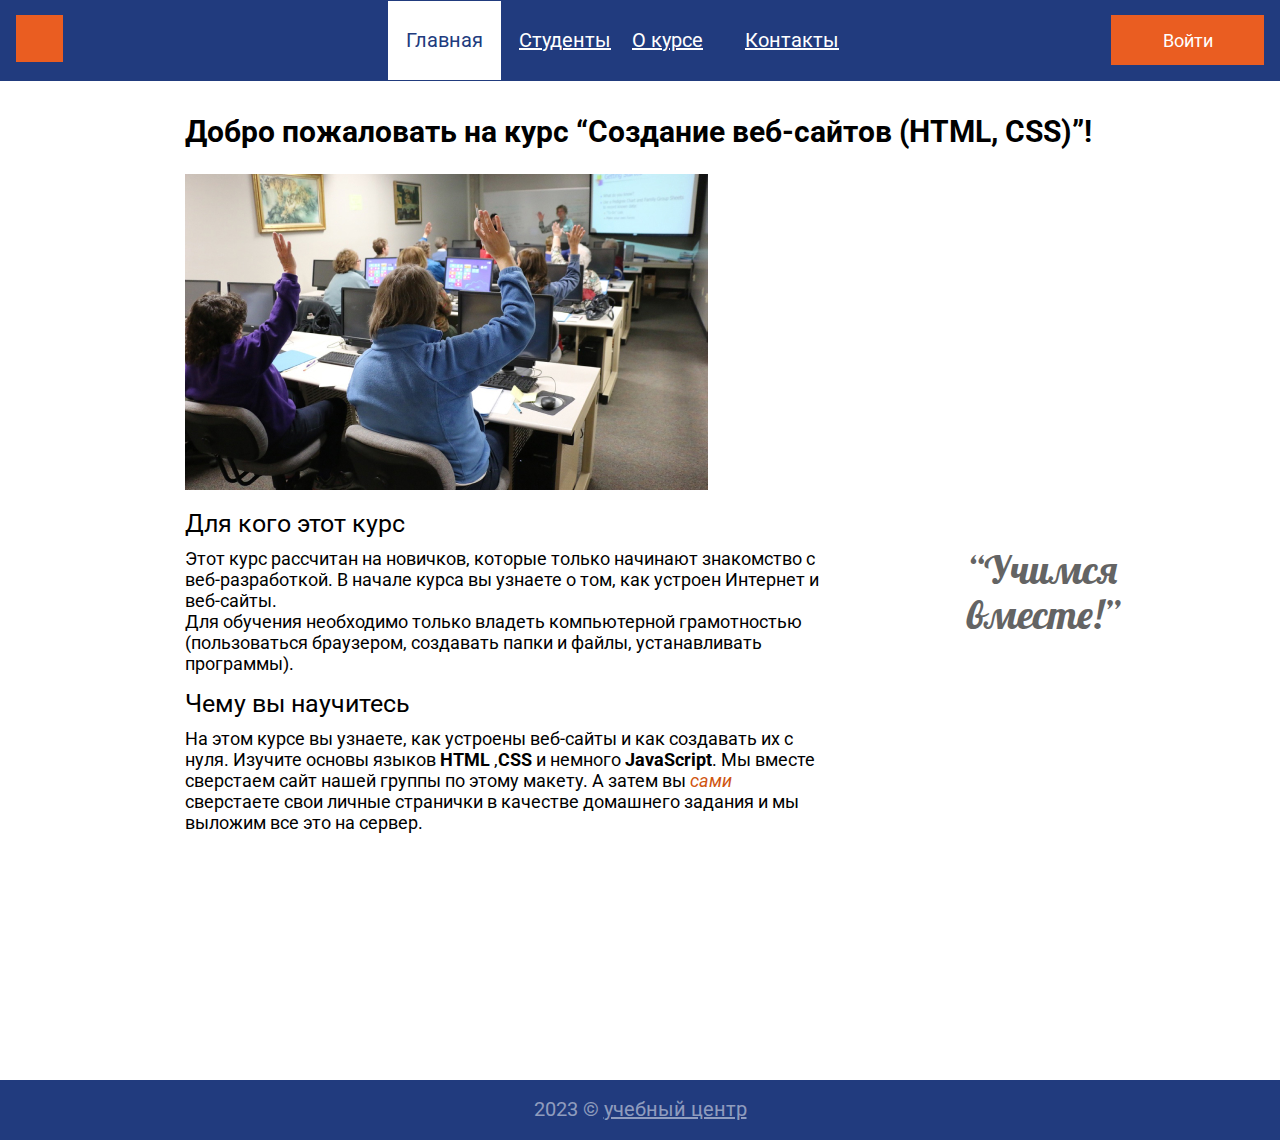
<file: index.html>
<!DOCTYPE html>
<html lang="ru">

<head>
    <meta charset="UTF-8">
    <meta http-equiv="X-UA-Compatible" content="IE=edge">
    <meta name="viewport" content="width=device-width, initial-scale=1.0">
    <title>Главная</title>
    <link rel="stylesheet" href="styles.css">
    <link rel="shortcut icon" href="img/favicon.svg" type="image/svg">
    <link rel="preconnect" href="https://fonts.googleapis.com">
    <link rel="preconnect" href="https://fonts.gstatic.com" crossorigin>
    <link href="https://fonts.googleapis.com/css2?family=Roboto&display=swap" rel="stylesheet">
    <link rel="preconnect" href="https://fonts.googleapis.com">
    <link rel="preconnect" href="https://fonts.gstatic.com" crossorigin>
    <link href="https://fonts.googleapis.com/css2?family=Lobster&display=swap" rel="stylesheet">
</head>

<body>
    <div class="all">
        <header class="header"> <a class="header__logo" href="index.html">
                <img class="header__image1" src="img/logo.svg" alt="Логотип"> </a>
            <nav>
                <ul class="header__menu">
                    <li class="header__menu-list"><a class="header__menu-link header__menu-link_active"
                            href="index.html">Главная</a></li>
                    <li class="header__menu-list"><a class="header__menu-link" href="students.html">Студенты</a></li>
                    <li class="header__menu-list"><a class="header__menu-link" href="about.html">О курсе</a></li>
                    <li class="header__menu-list"><a class="header__menu-link" href="contacts.html">Контакты</a></li>
                </ul>
            </nav>
            <a class="header__button" href="#">Войти</a>
        </header>
        <section class="section">
            <div class="section__info">
                <form class="section__form" action="#" method="post">
                    <h2 class="section__title">Войти на сайт</h2>
                    <p class="section__login"><input class="section__log" type="text" placeholder="Логин" required>
                    </p>
                    <p class="section__password"><input class="section__password2" type="password" placeholder="Пароль"
                            required>
                    </p>
                    <button type="submit" class="section__btn section__btn-login">Войти</button>
                </form>
            </div>
        </section>
        <main class="main">
            <div class="main__content">
                <h1 class="main__title">Добро пожаловать на курс “Создание веб-сайтов (HTML, CSS)”!</h1>
                <img class="main__image" src="img/contentphoto.jpg" alt="Главное фото">
                <div class="main__content-info">
                    <div class="main__content-section">
                        <div class="main__content-article">
                            <h3 class="main__subtitle">Для кого этот курс</h3>
                            <p class="main__about-text">Этот курс рассчитан на новичков, которые только начинают
                                знакомство
                                с
                                веб-разработкой. В начале курса вы узнаете о том, как устроен Интернет и веб-сайты.</p>
                            <p class="main__about-text">Для обучения необходимо только владеть компьютерной грамотностью
                                (пользоваться браузером, создавать папки и файлы, устанавливать программы).</p>

                        </div>

                        <div class="main__content-article">
                            <h3 class="main__subtitle">Чему вы научитесь</h3>
                            <p class="main__about-text ">На этом курсе вы узнаете, как устроены веб-сайты и как
                                создавать
                                их с нуля.
                                Изучите основы языков <strong>HTML</strong> ,<strong>CSS</strong> и немного
                                <strong>JavaScript</strong>. Мы вместе сверстаем сайт нашей группы по этому
                                макету. А затем вы <em class="main__detail">сами</em> сверстаете свои личные странички в
                                качестве
                                домашнего задания и
                                мы
                                выложим
                                все это на сервер.
                            </p>
                        </div>
                    </div>
                    <h2 class="main__heading">“Учимся вместе!”</h2>
                </div>
            </div>
        </main>
    </div>
    <footer class="footer">
        <p class="footer__text">2023 &copy; <a class="footer__work-centr" href="#">учебный центр</a></p>
    </footer>
    <script>
        const buttonEl = document.querySelector('.header__button');
        const blockPopup = document.querySelector('.section');
        const secondButton = document.querySelector('.section__btn');

        buttonEl.addEventListener('click', function (e) {
            blockPopup.classList.toggle('visible');
        });
        secondButton.addEventListener('click', () => {
            blockPopup.classList.toggle('visible');
        });
    </script>
</body>

</html>
</file>
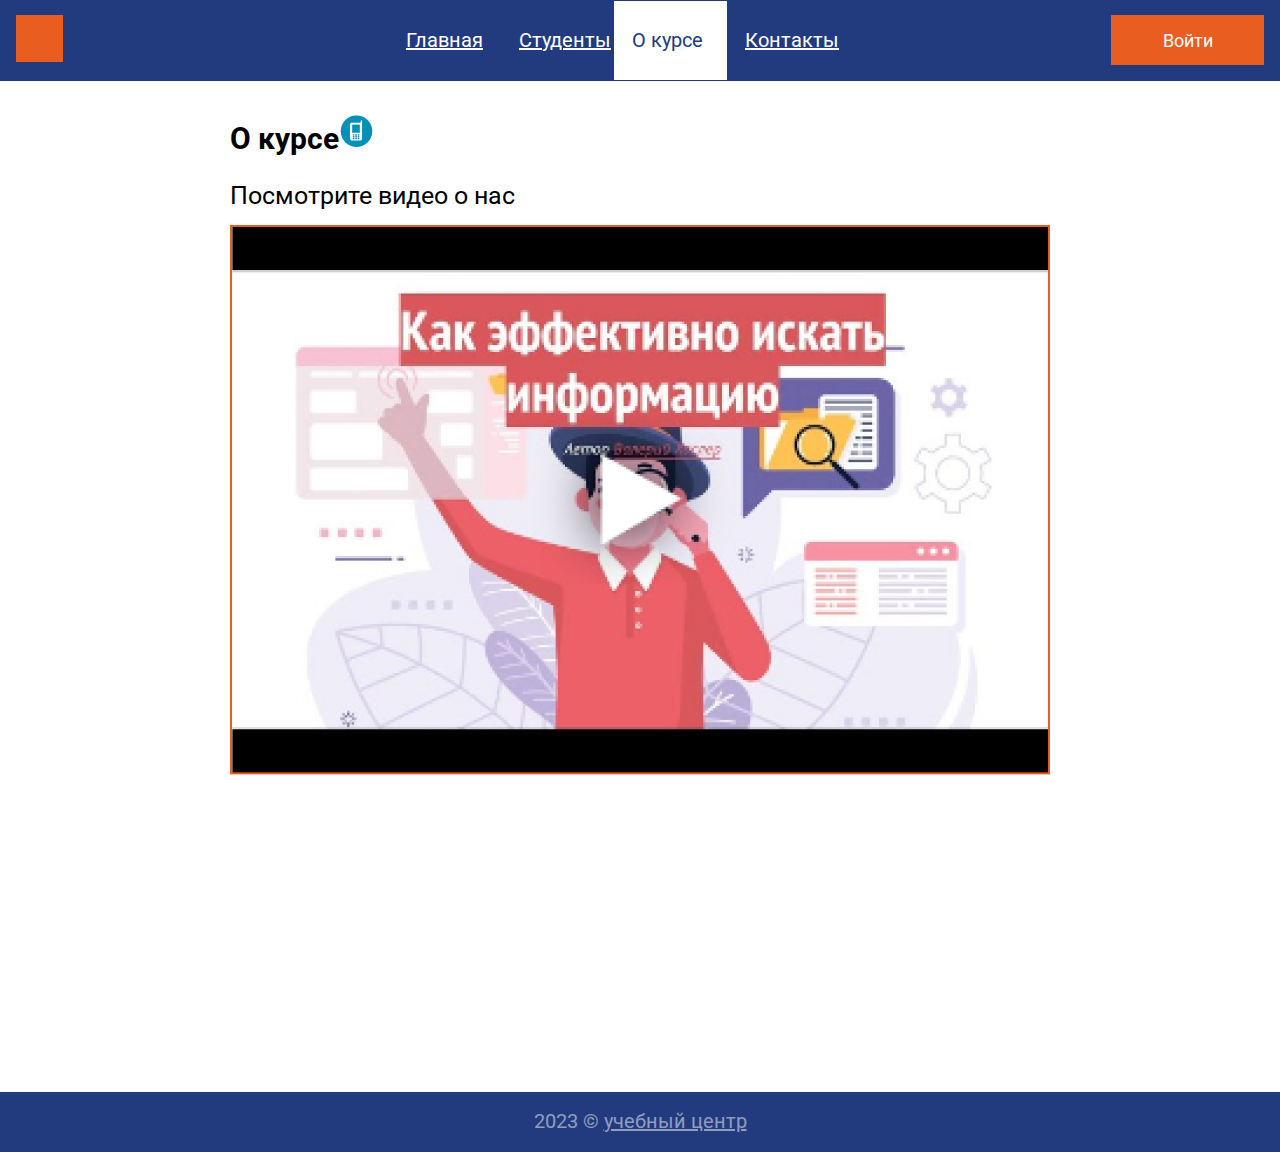
<file: about.html>
<!DOCTYPE html>
<html lang="ru">

<head>
    <meta charset="UTF-8">
    <meta http-equiv="X-UA-Compatible" content="IE=edge">
    <meta name="viewport" content="width=device-width, initial-scale=1.0">
    <title>Главная</title>
    <link rel="stylesheet" href="styles.css">
    <link rel="shortcut icon" href="img/favicon.svg" type="image/svg">
    <link rel="preconnect" href="https://fonts.googleapis.com">
    <link rel="preconnect" href="https://fonts.gstatic.com" crossorigin>
    <link href="https://fonts.googleapis.com/css2?family=Roboto&display=swap" rel="stylesheet">
    <link rel="preconnect" href="https://fonts.googleapis.com">
    <link rel="preconnect" href="https://fonts.gstatic.com" crossorigin>
    <link href="https://fonts.googleapis.com/css2?family=Lobster&display=swap" rel="stylesheet">
</head>

<body>
    <div class="all">
        <header class="header"> <a class="header__logo" href="index.html">
                <img class="header__image1" src="img/logo.svg" alt="Логотип"> </a>
            <nav>
                <ul class="header__menu">
                    <li class="header__menu-list"><a class="header__menu-link " href="index.html">Главная</a>
                    </li>
                    <li class="header__menu-list"><a class="header__menu-link" href="students.html">Студенты</a></li>
                    <li class="header__menu-list"><a class="header__menu-link header__menu-link_active"
                            href="about.html">О
                            курсе</a></li>
                    <li class="header__menu-list"><a class="header__menu-link" href="contacts.html">Контакты</a></li>
                </ul>
            </nav>
            <a class="header__button" href="#">Войти</a>
        </header>
        <main class="main">
            <div class="main__content-about">
                <h1 class="main__heading-one">О курсе</h1>
                <p class="main__info">Посмотрите видео о нас</p>
                <img class="main__video-img" src="img/about.jpg" alt="Видео">

            </div>
        </main>
    </div>
    <footer class="footer">
        <p class="footer__text">2023 &copy; <a class="footer__work-centr" href="#">учебный центр</a></p>
    </footer>
</body>

</html>
</file>
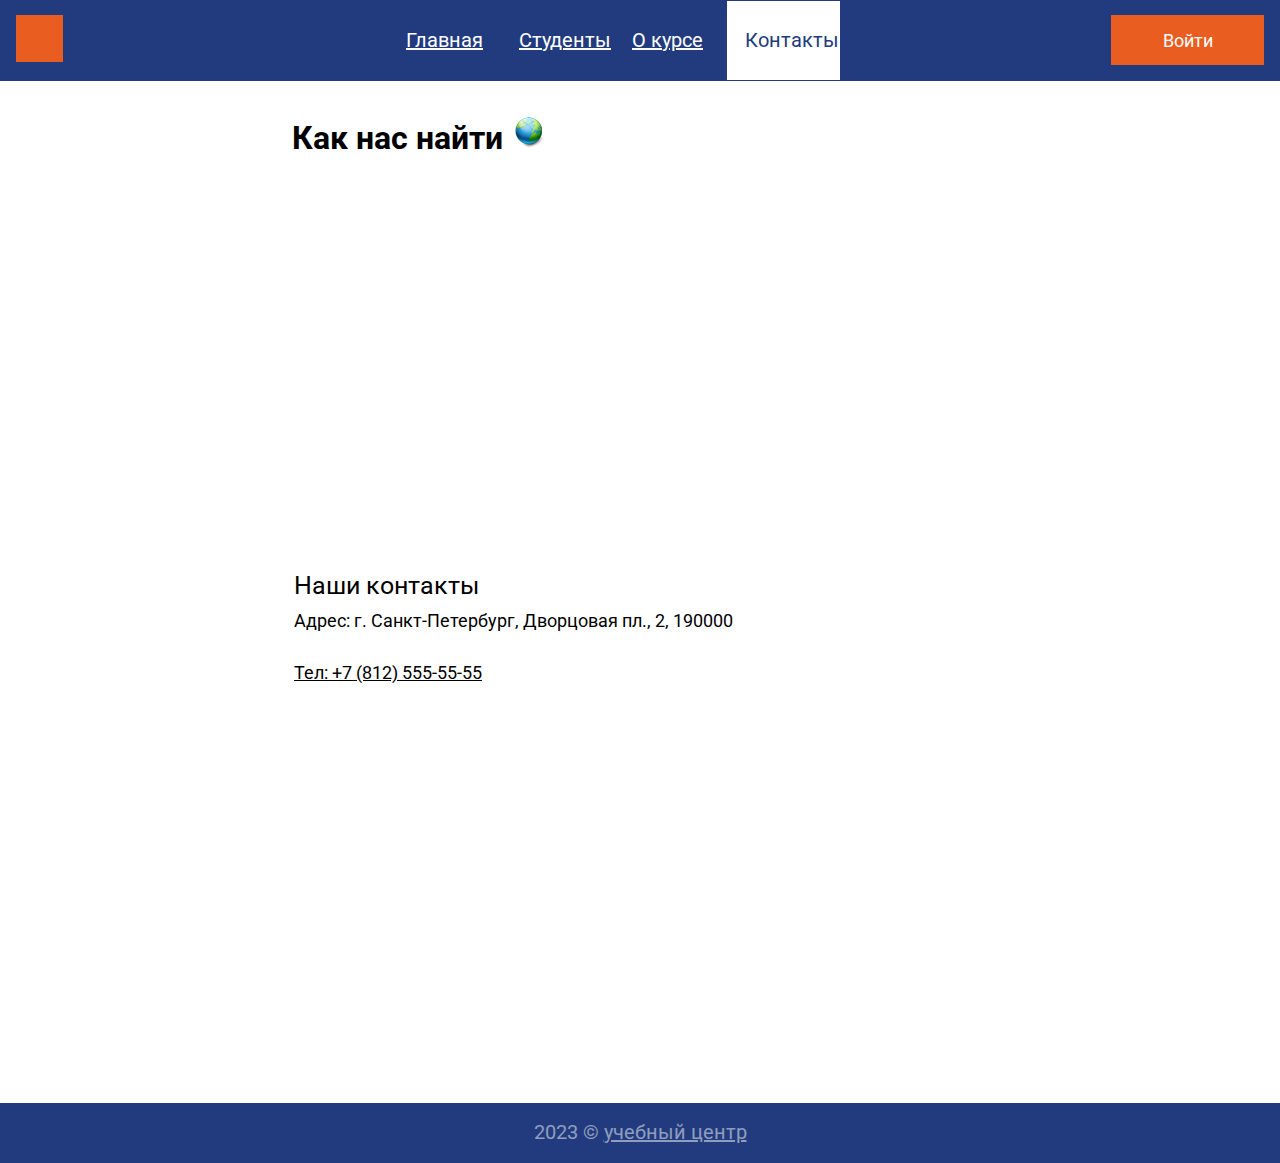
<file: contacts.html>
<!DOCTYPE html>
<html lang="ru">

<head>
    <meta charset="UTF-8">
    <meta http-equiv="X-UA-Compatible" content="IE=edge">
    <meta name="viewport" content="width=device-width, initial-scale=1.0">
    <title>Главная</title>
    <link rel="stylesheet" href="styles.css">
    <link rel="shortcut icon" href="img/favicon.svg" type="image/svg">
    <link rel="preconnect" href="https://fonts.googleapis.com">
    <link rel="preconnect" href="https://fonts.gstatic.com" crossorigin>
    <link href="https://fonts.googleapis.com/css2?family=Roboto&display=swap" rel="stylesheet">
    <link rel="preconnect" href="https://fonts.googleapis.com">
    <link rel="preconnect" href="https://fonts.gstatic.com" crossorigin>
    <link href="https://fonts.googleapis.com/css2?family=Lobster&display=swap" rel="stylesheet">
</head>

<body>
    <div class="all">
        <header class="header"> <a class="header__logo" href="index.html">
                <img class="header__image1" src="img/logo.svg" alt="Логотип"> </a>
            <nav class="header__nav">
                <ul class="header__menu">
                    <li class="header__menu-list"><a class="header__menu-link " href="index.html">Главная</a>
                    </li>
                    <li class="header__menu-list"><a class="header__menu-link" href="students.html">Студенты</a></li>
                    <li class="header__menu-list"><a class="header__menu-link" href="about.html">О курсе</a></li>
                    <li class="header__menu-list"><a class="header__menu-link header__menu-link_active"
                            href="contacts.html">Контакты</a></li>
                </ul>
            </nav>
            <a class="header__button" href="#">Войти</a>
        </header>
        <main class="main">
            <div class="main__content-contacts">
                <h1 class="main__heading-contacts">Как нас найти </h1>
                <div class="main__map-contacts"><iframe class="main__map"
                        src="https://www.google.com/maps/embed?pb=!1m18!1m12!1m3!1d511634.70962970407!2d29.534289435013047!3d59.93922591096038!2m3!1f0!2f0!3f0!3m2!1i1024!2i768!4f13.1!3m3!1m2!1s0x4696378cc74a65ed%3A0x6dc7673fab848eff!2z0KHQsNC90LrRgi3Qn9C10YLQtdGA0LHRg9GA0LM!5e0!3m2!1sru!2sru!4v1677008804773!5m2!1sru!2sru"
                        style="border:0;" allowfullscreen="" loading="lazy"
                        referrerpolicy="no-referrer-when-downgrade"></iframe></div>
                <div class="main__info-contacts">
                    <h3 class="main__our-contacts">Наши контакты</h3>
                    <div class="main__adress-info">
                        <p class="main__adress">Адрес: г. Санкт-Петербург, Дворцовая пл., 2, 190000 <br></p>
                        <p> <a class="main__adress" href="tel:+7(812)5555555">Тел: +7 (812) 555-55-55</a></p>
                    </div>
                </div>
            </div>
        </main>
    </div>
    <footer class="footer">
        <p class="footer__text">2023 &copy; <a class="footer__work-centr" href="#">учебный центр</a></p>
    </footer>
</body>

</html>
</file>
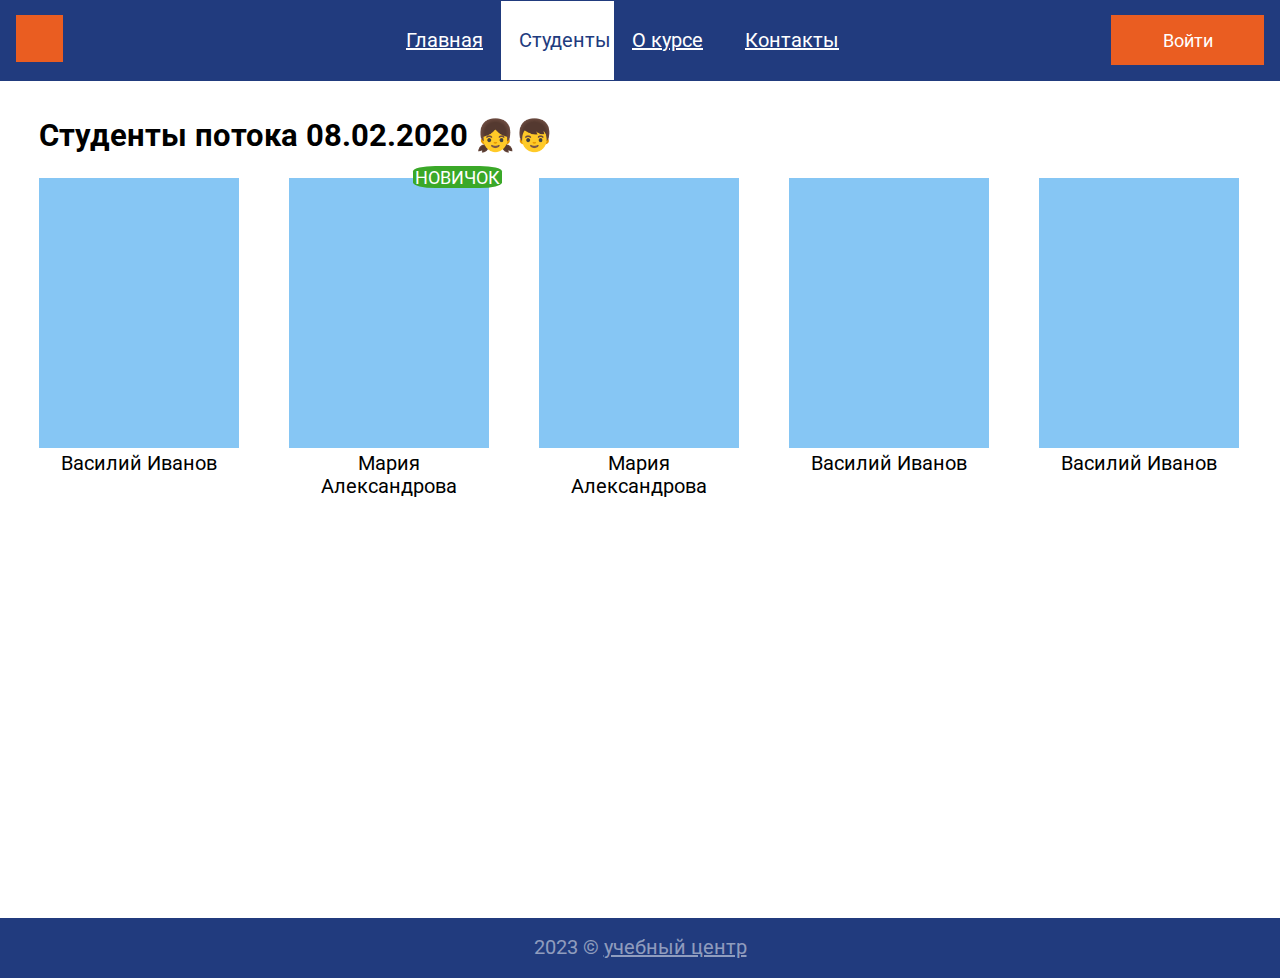
<file: students.html>
<!DOCTYPE html>
<html lang="ru">

<head>
    <meta charset="UTF-8">
    <meta http-equiv="X-UA-Compatible" content="IE=edge">
    <meta name="viewport" content="width=device-width, initial-scale=1.0">
    <title>Главная</title>
    <link rel="stylesheet" href="styles.css">
    <link rel="shortcut icon" href="img/favicon.svg" type="image/svg">
    <link rel="preconnect" href="https://fonts.googleapis.com">
    <link rel="preconnect" href="https://fonts.gstatic.com" crossorigin>
    <link href="https://fonts.googleapis.com/css2?family=Roboto&display=swap" rel="stylesheet">
    <link rel="preconnect" href="https://fonts.googleapis.com">
    <link rel="preconnect" href="https://fonts.gstatic.com" crossorigin>
    <link href="https://fonts.googleapis.com/css2?family=Lobster&display=swap" rel="stylesheet">
</head>

<body>
    <div class="all">
        <header class="header"> <a class="header__logo" href="index.html">
                <img class="header__image1" src="img/logo.svg" alt="Логотип"> </a>
            <ul class="header__menu">
                <li class="header__menu-list"><a class="header__menu-link" href="index.html">Главная</a></li>
                <li class="header__menu-list"><a class="header__menu-link header__menu-link_active"
                        href="students.html">Студенты</a></li>
                <li class="header__menu-list"><a class="header__menu-link" href="about.html">О курсе</a></li>
                <li class="header__menu-list"><a class="header__menu-link" href="contacts.html">Контакты</a></li>
            </ul>
            <a class="header__button" href="#">Войти</a>
        </header>
        <main class="main">
            <div class="main__content-students">
                <h1 class="main__heading-students">Студенты потока 08.02.2020 👧👦</h1>
                <div class="main__students">
                    <div class="main__student"> <a href="mypage.html"><img class="main__img
                        " width="200" height="270" src="img/studentsphoto.jpg" alt="фото студента"></a>
                        <p class="main__student-name">Василий Иванов</p>
                    </div>
                    <div class="main__student"><a href="mypage.html"> <img class="main__img" width="200" height="270"
                                src="img/studentsphoto.jpg" alt="фото студента"></a>
                        <p class="main__student-name  new">Мария Александрова</p>

                    </div>
                    <div class="main__student">
                        <a href="mypage.html"> <img class="main__img" width="200" height="270"
                                src="img/studentsphoto.jpg" alt="фото студента"></a>
                        <p class="main__student-name">Мария Александрова</p>
                    </div>
                    <div class="main__student">
                        <a href="mypage.html"> <img class="main__img" width="200" height="270"
                                src="img/studentsphoto.jpg" alt="фото студента"></a>
                        <p class="main__student-name">Василий Иванов</p>
                    </div>
                    <div class="main__student">
                        <a href="mypage.html"> <img class="main__img" width="200" height="270"
                                src="img/studentsphoto.jpg" alt="фото студента"></a>
                        <p class="main__student-name">Василий Иванов</p>
                    </div>
                </div>

            </div>
        </main>
    </div>
    <footer class="footer">
        <p class="footer__text">2023 &copy; <a class="footer__work-centr" href="#">учебный центр</a></p>
    </footer>
</body>

</html>
</file>
<file: styles.css>
* {
    margin: 0;
    padding: 0;
}

body {
    font-family: 'Roboto', sans-serif;
    min-height: 100vh;
    display: flex;
    flex-direction: column;
    position: relative;
}

img {
    max-width: 100%;
}

.all {
    flex-grow: 1;
}

.header {
    background: #213B7E;
    display: flex;
    align-items: center;
    justify-content: space-between;
    max-width: 1300px;
    width: 100%;
    margin: 0 auto;
}

@keyframes shadow-drop-center {
    0% {
        -webkit-box-shadow: 0 0 0 0 rgba(0, 0, 0, 0);
        box-shadow: 0 0 0 0 rgba(0, 0, 0, 0);
    }

    100% {
        -webkit-box-shadow: 0 0 20px 0px rgba(0, 0, 0, 0.35);
        box-shadow: 0 0 20px 0px rgba(0, 0, 0, 0.35);
    }
}

@keyframes shadow-drop-center {
    0% {
        -webkit-box-shadow: 0 0 0 0 rgba(0, 0, 0, 0);
        box-shadow: 0 0 0 0 rgba(0, 0, 0, 0);
    }

    100% {
        -webkit-box-shadow: 0 0 20px 0px rgba(0, 0, 0, 0.35);
        box-shadow: 0 0 20px 0px rgba(0, 0, 0, 0.35);
    }
}

.header__logo:hover {

    animation: shadow-drop-center 0.4s cubic-bezier(0.250, 0.460, 0.450, 0.940);
}

.header__image1 {
    margin-left: 16px;
}


.header__menu {
    display: flex;
    list-style-type: none;
    margin-left: 54px;
}

.header__menu-link {
    font-style: normal;
    font-weight: 400;
    font-size: 20px;
    line-height: 23px;
    color: #fff;
    padding: 28px 18px;
    display: block;
    transition: all 0.4s;
}

.header__menu-list {
    width: 113px;
    transition: all 0.4s;

}

.header__menu-link:hover,
.header__menu-list:hover {
    color: #000000;
    background-color: #fff;
    text-decoration: none;
}

.header__menu-link_active {
    color: #213B7E;
    background-color: #fff;
    text-decoration: none;
    transition: color 0.4s;
}

.header__menu-link_active:hover {
    color: #000000;


}

.header__button {
    width: 153px;
    height: 50px;
    background: #EA5D21;
    display: flex;
    justify-content: center;
    align-items: center;
    font-style: normal;
    font-weight: 400;
    font-size: 18px;
    line-height: 21px;
    color: #fff;
    text-decoration: none;
    margin-right: 16px;
    margin-bottom: 16px;
    margin-top: 15px;
    transition: all 0.3s;

}

.header__button:hover {
    background-color: #CF5510;
    color: #000000;
    font-size: 22px;
    border-radius: 30%;

}

.section {
    padding-left: calc(50% - 470px/2);
    padding-right: calc(50% - 470px/2);
    display: none;

}


.section__info {
    background: #FFFFFF;
    border: 1px solid #213B7E;
    width: 500px;
    height: 418px;
    display: flex;
    align-items: center;
    text-align: center;
    justify-content: space-around;
    box-shadow: 8px 8px #E5E5E5;
    position: absolute;
    margin-top: 80px;

}

.section__login {
    margin-bottom: 56px;
}

.section__log {
    width: 444px;
    height: 55px;
    font-style: normal;
    font-weight: 400;
    font-size: 24px;
    line-height: 28px;
    color: #808080;
    padding-left: 10px;
}

.section__password2 {
    width: 444px;
    height: 55px;
    font-style: normal;
    font-weight: 400;
    font-size: 24px;
    line-height: 28px;
    color: #808080;
    padding-left: 10px;
}

.section__title {
    font-style: normal;
    font-weight: 400;
    font-size: 24px;
    line-height: 28px;
    margin-bottom: 36px;
}

.section__btn {
    width: 153px;
    height: 50px;
    background: #EA5D21;
    display: flex;
    justify-content: center;
    align-items: center;
    font-style: normal;
    font-weight: 400;
    font-size: 18px;
    line-height: 21px;
    color: #fff;
    text-decoration: none;
    margin-top: 71px;
    margin-left: 150px;
    transition: all 0.3s;
}

.section__btn:hover {
    background-color: #CF5510;
    color: #000000;
    font-size: 22px;
    border-radius: 30%;
}

.main__content {
    max-width: 911px;
    width: 100%;
    margin: 0 auto 247px;


}

.visible {
    display: block;
}

.main__title {
    margin-top: 33px;
    margin-bottom: 25px;
    font-family: 'Roboto';
    font-style: normal;
    font-weight: 700;
    font-size: 30px;
    line-height: 35px;
}

.main__content-info {

    display: flex;
    justify-content: space-between;
}

.main__content-section {
    width: 634px;
}

.main__subtitle {
    margin-top: 15px;
    margin-bottom: 10px;
    font-style: normal;
    font-weight: 400;
    font-size: 25px;
    line-height: 29px;
}

.main__about-text {
    font-style: normal;
    font-weight: 400;
    font-size: 18px;
    line-height: 21px;
}

.main__detail {
    color: #CF5510;
}


.main__heading {
    font-family: 'Lobster', cursive;
    font-style: normal;
    font-weight: 400;
    font-size: 40px;
    line-height: 45px;
    color: #646464;
    width: 129px;
    height: 90px;
    margin-top: 53px;
}

.footer {
    padding-top: 18px;
    padding-bottom: 19px;
    text-align: center;
    background-color: #213B7E;
    font-style: normal;
    font-weight: 400;
    font-size: 20px;
    line-height: 23px;
    color: rgba(255, 255, 255, 0.5);
    max-width: 1300px;
    width: 100%;
    margin: 0 auto;

}

.footer__work-centr {
    color: rgba(255, 255, 255, 0.5);
    transition: all 0.4s;
}

.footer__work-centr:hover {
    color: #000000;
    text-decoration: none;
}

/* .about */
.main__content-about {
    padding-left: calc(50% - 820px/2);
    padding-right: calc(50% - 820px/2);
    margin-bottom: 313px;

}

.main__heading-one {
    font-style: normal;
    font-weight: 700;
    font-size: 30px;
    line-height: 35px;
    color: #000000;
    margin-top: 33px;
    margin-bottom: 25px;
}

.main__heading-one::after {
    content: '';
    display: inline-block;
    height: 35px;
    width: 35px;
    background-image: url(./img/mobila.png);
}

.main__info {
    font-style: normal;
    font-weight: 400;
    font-size: 25px;
    line-height: 29px;
    margin-bottom: 15px;

}

.main__video-img {
    width: 820px;


}

/* .students */

.main__content-students {
    max-width: 1202px;
    width: 100%;
    margin: 0 auto;
    margin-bottom: 420px;
}

.main__heading-students {
    font-style: normal;
    font-weight: 700;
    font-size: 31px;
    line-height: 36px;
    color: #000000;
    margin-top: 37px;
}




.main__student-name {
    font-style: normal;
    font-weight: 400;
    font-size: 20px;
    line-height: 23px;
    color: #000000;
    text-align: center;
}

.main__student {
    width: 200px;
    position: relative;

}

.new::after {
    content: 'новичок';
    text-transform: uppercase;
    border-radius: 25%;
    font-style: normal;
    position: absolute;
    font-weight: 400;
    font-size: 18px;
    top: -12px;
    right: -13px;
    width: 89px;
    height: 22px;
    color: #FFFFFF;
    background: #3AA828;
}


.main__students {
    margin-top: 24px;
    display: flex;
    flex-wrap: wrap;
    gap: 50px;

}

/* .contacts */
.main__content-contacts {
    max-width: 1268px;
    width: 100%;
    margin: 0 auto;
    margin-top: 33px;
    margin-bottom: 420px;

}

.main__heading-contacts::after {
    content: '';
    display: inline-block;
    width: 35px;
    height: 35px;
    font-style: normal;
    font-weight: 700;
    font-size: 30px;
    line-height: 35px;
    color: #000000;
    background-image: url(./img/icon_earth.png);
}

.main__heading-contacts {
    margin-bottom: 25px;
    margin-left: 286px;
}

.main__map {
    width: 1268px;
    height: 370px;
}

.main__info-contacts {
    margin-left: 288px;
    max-width: 439px;
    width: 100%;
}

.main__our-contacts {
    font-style: normal;
    font-weight: 400;
    font-size: 25px;
    line-height: 29px;
    color: #000000;
    margin-top: 15px;
    letter-spacing: 0em;
}

.main__adress-info {
    display: flex;
    flex-direction: column;
    gap: 31px;
    margin-top: 10px;
}

.main__adress {
    font-style: normal;
    font-weight: 400;
    font-size: 18px;
    line-height: 21px;
    color: #000000;
}

@media screen and (max-width: 1024px) {

    /* стили для планшета */
    .header {
        padding-left: 10px;
        padding-right: 72px;
        max-width: 900px;
        width: 100%;

    }

    .header__button {
        margin-right: 45px;
    }

    .header__menu-link {
        font-size: 18px;
        padding: 20px 14px;

    }



    .section__info {
        width: 400px;
        height: 258px;
    }

    .section__title {
        margin-bottom: 25px;
        font-size: 22px;
    }

    .section__login {
        width: 40px;
        margin-bottom: 30px;
    }

    .section__log {
        width: 250px;
        height: 40px;
        font-size: 20px;
    }

    .section__password2 {
        width: 250px;
        height: 40px;
        font-size: 20px;
    }

    .section__btn {
        margin-top: 20px;
        margin-left: 80px;
        font-size: 16px;
        width: 90px;
        height: 40px;
    }


    .main__content {
        max-width: 736px;
        width: 100%;

    }

    .main__content-about {
        text-align: center;
        margin-left: 0;
    }

    .main__content-section {
        width: 80%;
    }

    .main__content-students {
        max-width: 736px;
        width: 100%;
        margin: auto;
        margin-bottom: 420px;
    }

    .main__video-img {
        width: 600px;
    }

    .main__map {
        width: 950px;
        height: 370px;

    }

    .main__map-contacts {
        text-align: center;
    }

}

@media screen and (max-width: 768px) {
    .header {
        max-width: 650px;
        width: 100%;
        padding-left: 0px;
    }

    .header__logo {
        margin-right: 10px;
    }

    .header__menu {
        align-items: center;
        gap: 14px;

    }

    .header__menu-link {
        text-align: center;
        font-size: 14px;
        padding: 20px 5px;
    }


    .header__menu-link_active {
        padding: 20px 0;
    }

    .header__button {
        font-size: 13px;
        padding-left: 6px;
        padding-right: 6px;
        width: 70px;

    }

    .header__menu-list {
        width: 60px;
    }

    .section__title {
        margin-bottom: 30px;
        margin-top: 5px;
    }

    .section__log {
        margin-left: 2px;
    }

    .section__password {
        margin-left: 2px;
    }

    .section__info {
        margin-left: 40px;
        margin-top: 105px;
    }

    .main__content-info {
        flex-wrap: wrap;
        justify-content: center;
        gap: 30px;
        text-align: center;


    }

    .main__content-students {
        max-width: 500px;
        width: 100%;
        margin-left: 40px;

    }



    .main__title {
        text-align: center;
    }

    .main__heading-students {
        text-align: center;
    }

    .main__students {
        justify-content: center;
    }

    .main__video-img {
        width: 500px;

    }

    .main__content {
        display: flex;
        flex-wrap: wrap;
        flex-direction: column;
        align-items: center;
        margin-left: 25px;
    }

    .main__map {
        width: 400px;
        height: 300px;
        gap: 40px;

    }

    .main__map-contacts {

        margin-left: 56px;
    }

    .main__heading-contacts {
        margin-left: 0;
        text-align: center;

    }

    .main__info-contacts {
        margin-left: 150px;
        margin-right: 0px;
    }

    .main__content-contacts {
        display: flex;
        flex-wrap: wrap;
        flex-direction: column;
        align-content: center;
    }

    .main__content-about {
        margin-left: 40px;
    }

    .main__content-section {
        max-width: 430px;
    }

    .footer {
        min-width: 520px;
    }
}

@media screen and (max-width: 360px) {
    .main__content-about {
        margin-left: 50px;
    }

    .main__content {
        max-width: 350px;
    }

    .main__content-info {
        max-width: 350px;
    }

    .main__heading {
        max-width: 350px;
        margin-left: 80px;
    }

    .main__content-section {
        max-width: 350px;
    }

    .section {
        margin-left: 70px;
    }

    .section__info {
        padding-right: 30px;
        width: 250px;
        height: 200px;
        margin-left: 0;
        margin-top: 100px;
    }


    .section__form {
        margin-left: 20px;
    }

    .section__title {
        margin-bottom: 7px;
        margin-top: 10px;
        margin-left: 20px;
        font-size: 20px;
    }

    .section__login {
        width: 5px;
        margin-bottom: 15px;
    }

    .section__log {
        width: 165px;

        max-height: 25px;
        font-size: 16px;
    }

    .section__password {
        /* margin-left: 2px; */
        width: 10px;
    }

    .section__password2 {
        width: 165px;
        max-height: 25px;
        font-size: 16px;
    }

    .section__btn {
        margin-top: 20px;
        margin-left: 50px;
        font-size: 16px;
        width: 60px;
        height: 25px;
    }

    .footer {
        min-width: 430px;
    }
}
</file>
